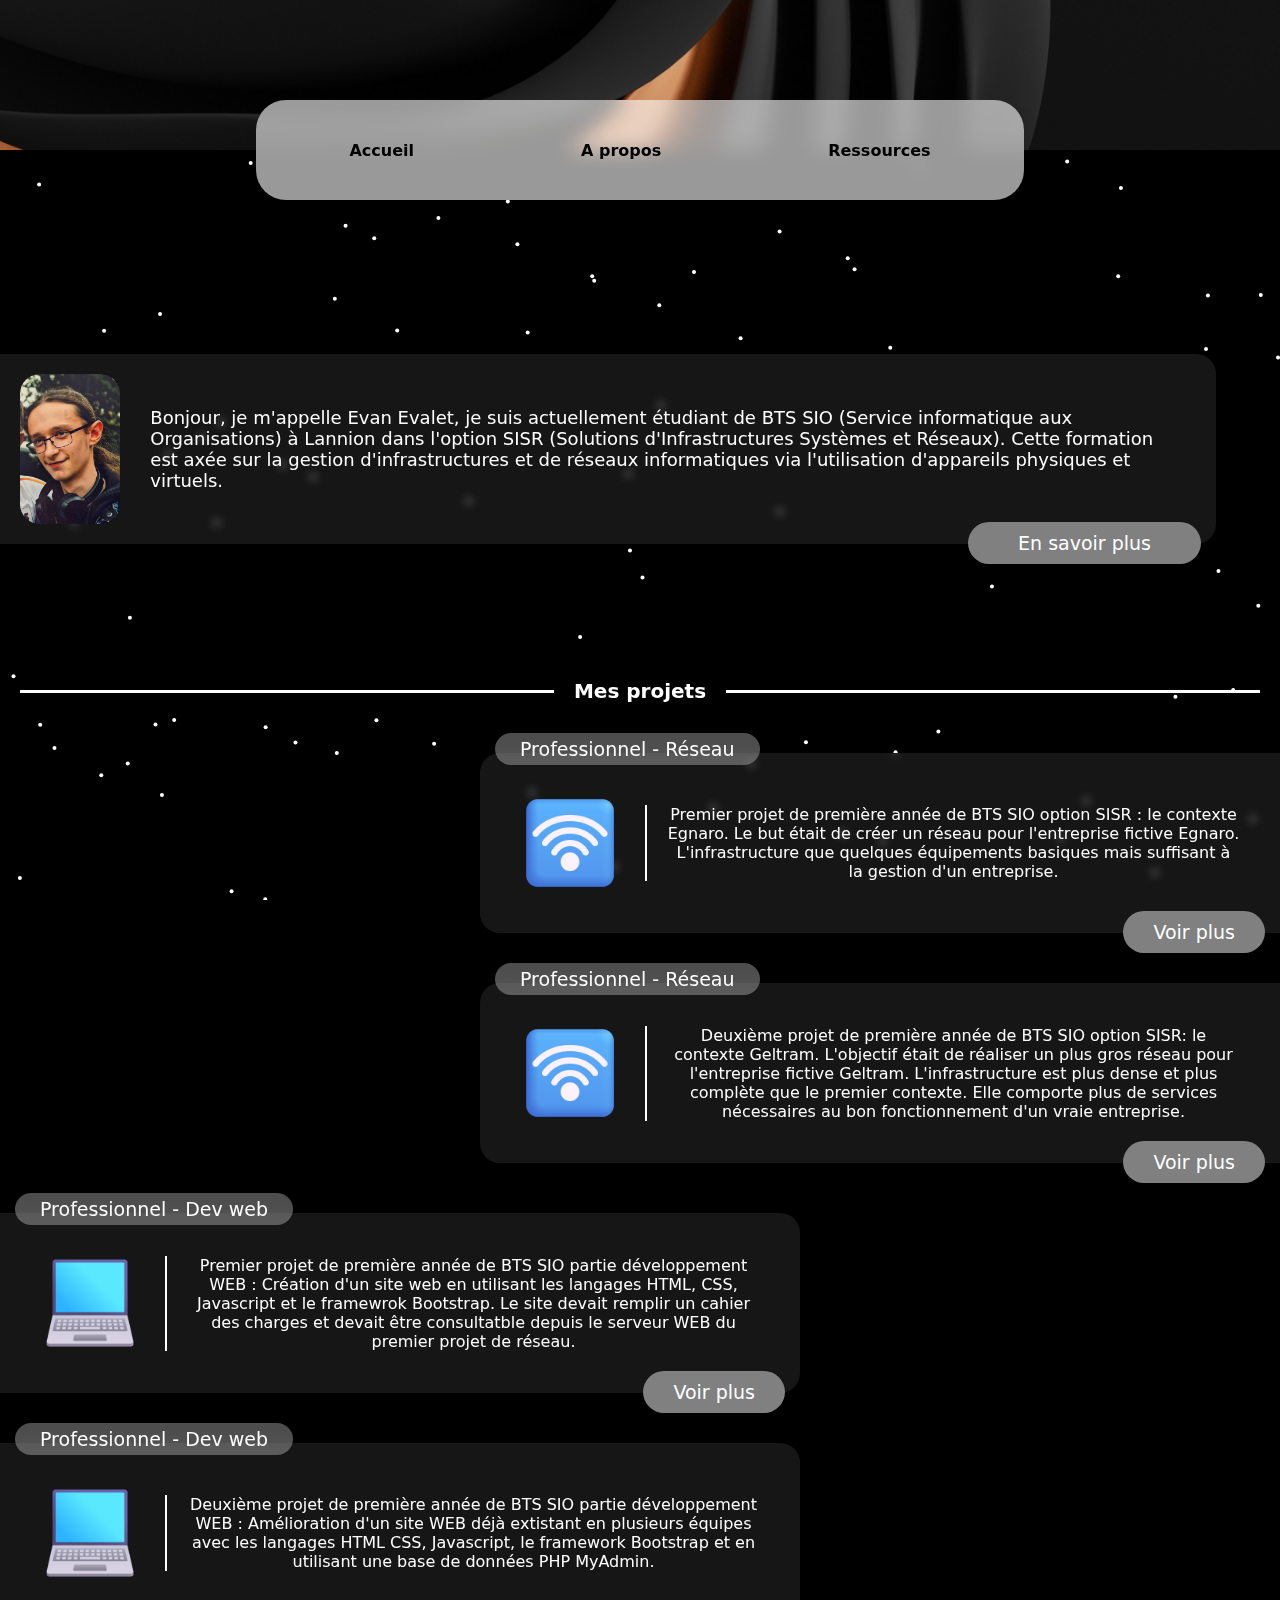
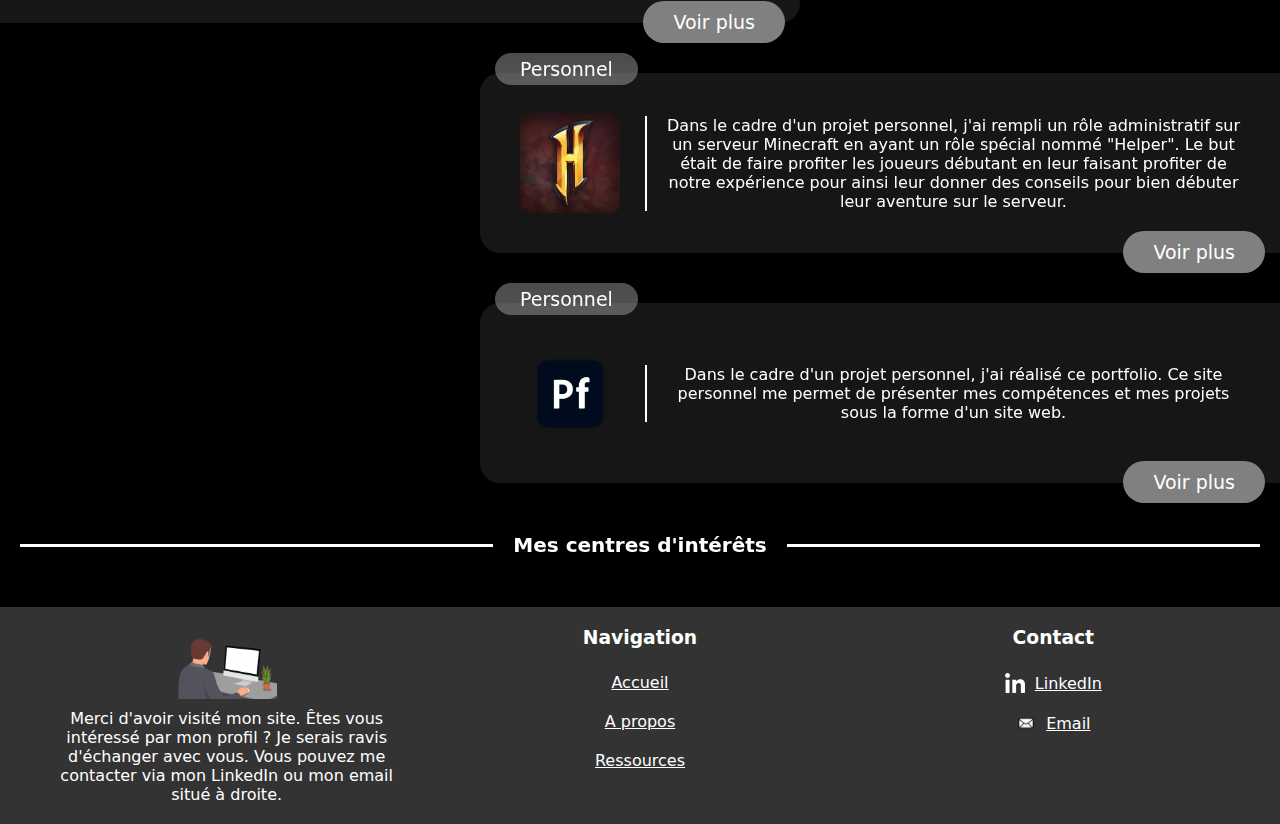
<file: index.html>
<!DOCTYPE html>
<html lang="fr">
<head>
    <meta charset="UTF-8">
    <meta name="viewport" content="width=device-width, initial-scale=1.0">
    <title>Evan Evalet - Portfolio</title>
    <link rel="stylesheet" href="./assets/css/styles.css">
    <link rel="icon" type="image/x-icon" href="./assets/images/favicon.png">
</head>
<body>
    <header>
        <img src="./assets/images/fondnoir.jpg" alt="Image en haut" class="header-image">
        <nav class="navbar">
            <div class="menu-icon">
                <span></span>
                <span></span>
                <span></span>
            </div>
            <ul>
                <li><a href="index.html">Accueil</a></li>
                <li><a href="apropos.html">A propos</a></li>
                <li><a href="ressources.html">Ressources</a></li>
            </ul>
        </nav>
    </header>

    <main>
        <section class="content">
            <img src="./assets/images/pfp.jpg" alt="Photo" class="photo">
            <div class="text-container">
                <p class="text-2">Bonjour, je m'appelle Evan Evalet, je suis actuellement étudiant de BTS SIO (Service informatique aux Organisations) à Lannion dans l'option SISR (Solutions d'Infrastructures Systèmes et Réseaux). Cette formation est axée sur la gestion d'infrastructures et de réseaux informatiques via l'utilisation d'appareils physiques et virtuels.
                </p>
                <p class="text-1">En savoir plus</p>
            </div>
        </section>
    </main>
    <div class="reseau">
    <section class="projects">
        <h2 class="projects-title">Mes projets</h2>
        <div class="project-card">
            <span class="category">Professionnel - Réseau</span>
            <div class="project-content">
                <img src="./assets/images/reseau.png" alt="Image réseau" class="project-img">
                <div class="project-info">
                    <div class="project-lines">
                        <p>Premier projet de première année de BTS SIO option SISR : le contexte Egnaro. Le but était de créer un réseau pour l'entreprise fictive Egnaro. L'infrastructure que quelques équipements basiques mais suffisant à la gestion d'un entreprise. </p>
                    </div>
                    <button class="project-btn">Voir plus</button>
                </div>
            </div>
        </div>
        <div class="reseau">
        <div class="project-card">
            <span class="category">Professionnel - Réseau</span>
            <div class="project-content">
                <img src="./assets/images/reseau.png" alt="Image réseau" class="project-img">
                <div class="project-info">
                    <div class="project-lines">
                    <p>Deuxième projet de première année de BTS SIO option SISR: le contexte Geltram. L'objectif était de réaliser un plus gros réseau pour l'entreprise fictive Geltram. L'infrastructure est plus dense et plus complète que le premier contexte. Elle comporte plus de services nécessaires au bon fonctionnement d'un vraie entreprise.</p>
                    </div>
                    <button class="project-btn">Voir plus</button>
                </div>
            </div>
        </div>
        <div class="dev-web">
        <div class="project-card">
            <span class="category">Professionnel - Dev web</span>
            <div class="project-content">
                <img src="./assets/images/pc.png" alt="Image dev web" class="project-img">
                <div class="project-info">
                    <div class="project-lines">
                        <p>Premier projet de première année de BTS SIO partie développement WEB : Création d'un site web en utilisant les langages HTML, CSS, Javascript et le framewrok Bootstrap. Le site devait remplir un cahier des charges et devait être consultatble depuis le serveur WEB du premier projet de réseau.</p>
                    </div>
                    <button class="project-btn">Voir plus</button>
                </div>
            </div>
        </div>
        </div>
        <div class="project-card">
            <span class="category">Professionnel - Dev web</span>
            <div class="project-content">
                <img src="./assets/images/pc.png" alt="Image dev web" class="project-img">
                <div class="project-info">
                    <div class="project-lines">
                        <p>Deuxième projet de première année de BTS SIO partie développement WEB : Amélioration d'un site WEB déjà extistant en plusieurs équipes avec les langages HTML CSS, Javascript, le framework Bootstrap et en utilisant une base de données PHP MyAdmin.</p>
                    </div>
                    <button class="project-btn">Voir plus</button>
                </div>
            </div>
        </div>
        <div class="reseau">
        <div class="project-card">
            <span class="category">Personnel</span>
            <div class="project-content">
                <img src="./assets/images/hypixel.jpg" alt="Image réseau" class="project-img">
                <div class="project-info">
                    <div class="project-lines">
                        <p>Dans le cadre d'un projet personnel, j'ai rempli un rôle administratif sur un serveur Minecraft en ayant un rôle spécial nommé "Helper". Le but était de faire profiter les joueurs débutant en leur faisant profiter de notre expérience pour ainsi leur donner des conseils pour bien débuter leur aventure sur le serveur.</p>
                    </div>
                    <button class="project-btn">Voir plus</button>
                </div>
            </div>
        </div>
        </div>
        <div class="reseau">
        <div class="project-card">
            <span class="category">Personnel</span>
            <div class="project-content">
                <img src="./assets/images/portfolio.png" alt="Image réseau" class="project-img">
                <div class="project-info">
                    <div class="project-lines">
                        <p>Dans le cadre d'un projet personnel, j'ai réalisé ce portfolio. Ce site personnel me permet de présenter mes compétences et mes projets sous la forme d'un site web.</p>
                    </div>
                    <button class="project-btn">Voir plus</button>
                </div>
            </div>
        </div>
        </div>
        <h2 class="projects-title">Mes centres d'intérêts</h2>
    </section>
    <script src="./assets/js/script.js"></script>
</body>
<footer>
    <div class="footer-section">
        <img src="./assets/images/test.png" alt="Logo">
        <p>Merci d'avoir visité mon site. Êtes vous intéressé par mon profil ? Je serais ravis d'échanger avec vous. Vous pouvez me contacter via mon LinkedIn ou mon email situé à droite.</p>
    </div>
    <div class="footer-section">
        <h3>Navigation</h3>
        <ul>
            <li><a href="index.html">Accueil</a></li>
            <li><a href="apropos.html">A propos</a></li>
            <li><a href="ressources.html">Ressources</a></li>
        </ul>
    </div>

    <div class="footer-section">
        <h3>Contact</h3>
        <ul>
            <li>
                <a href="https://www.linkedin.com/in/evan-evalet" target="_blank">
                    <div class="contact-item">
                        <img src="./assets/images/linkedin.png" alt="LinkedIn icon">
                        <span>LinkedIn</span>
                    </div>
                </a>
            </li>
            <li>
                <a href="mailto:eevalet.ledantec@gmail.com" target="_blank">
                    <div class="contact-item">
                        <img src="./assets/images/mail.png" alt="Email icon">
                        <span>Email</span>
                    </div>
                </a>
            </li>
        </ul>
    </div>     
</footer>
</html>
</file>
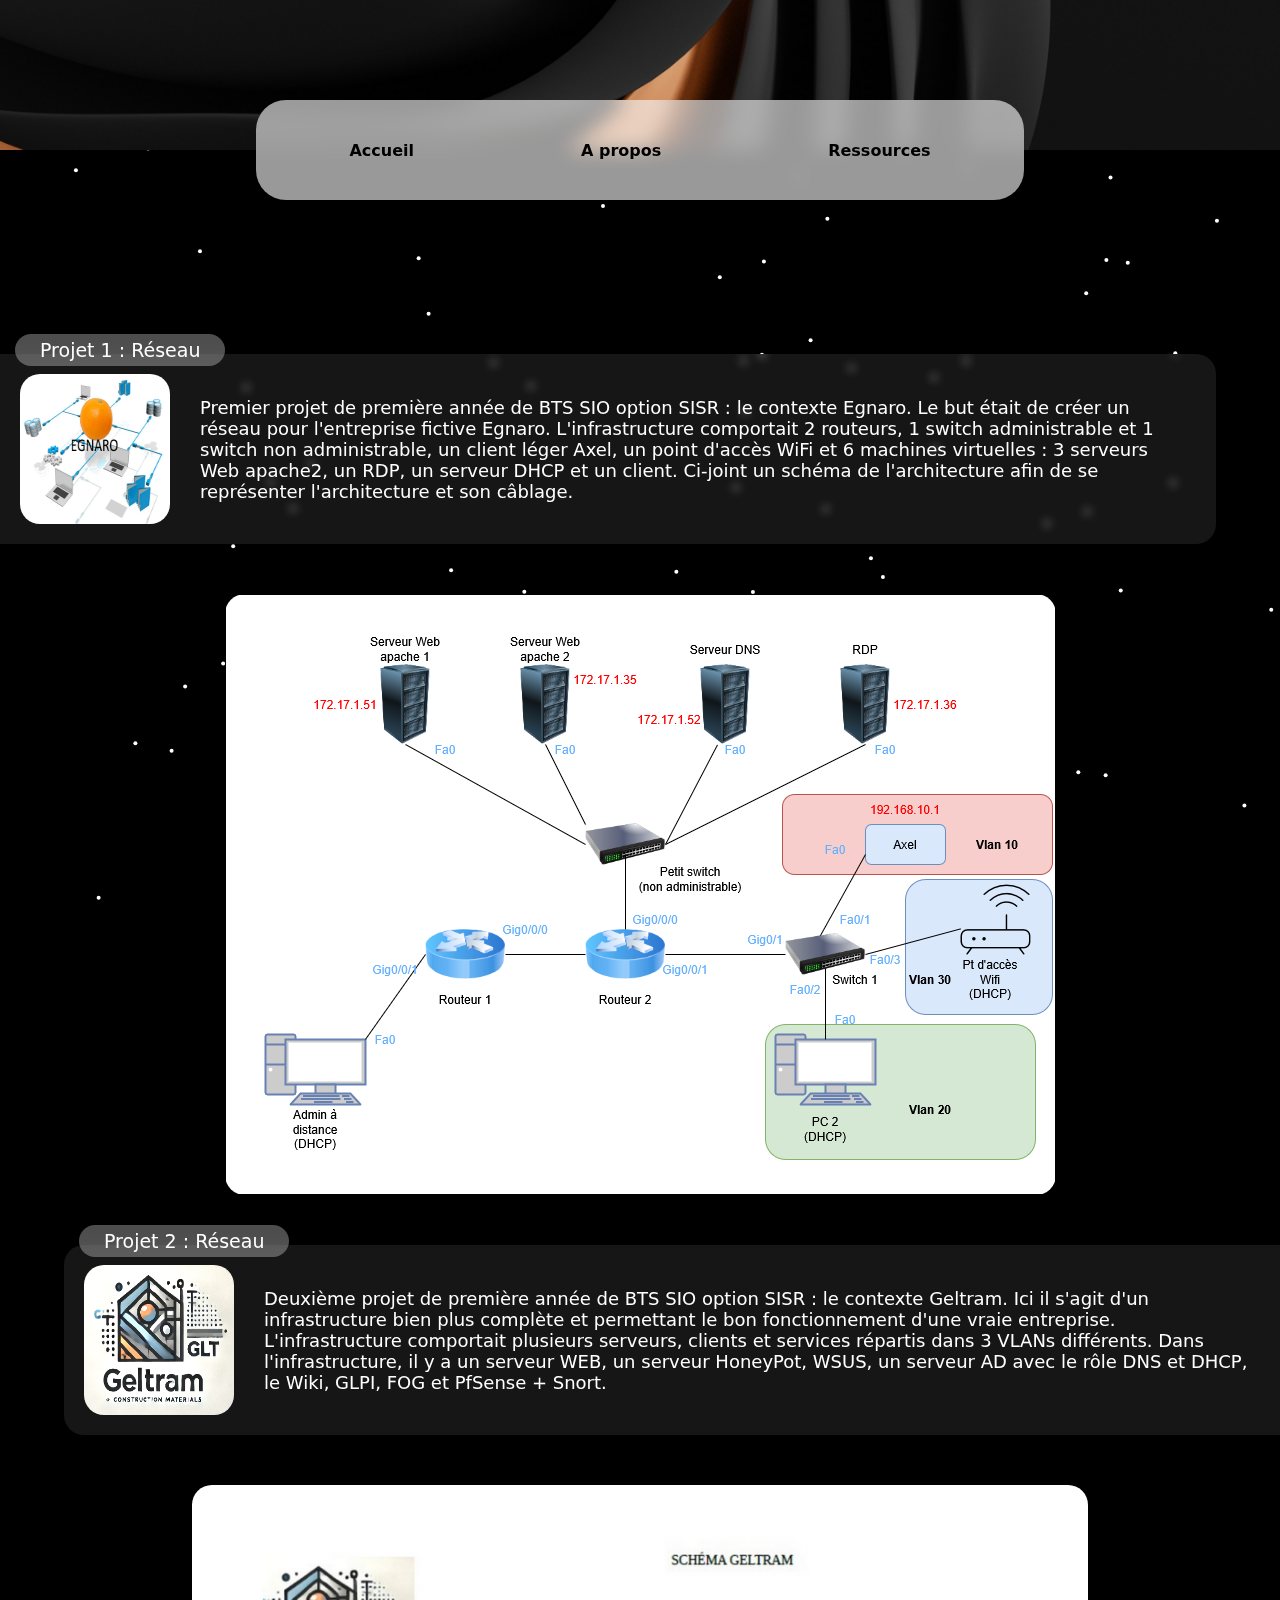
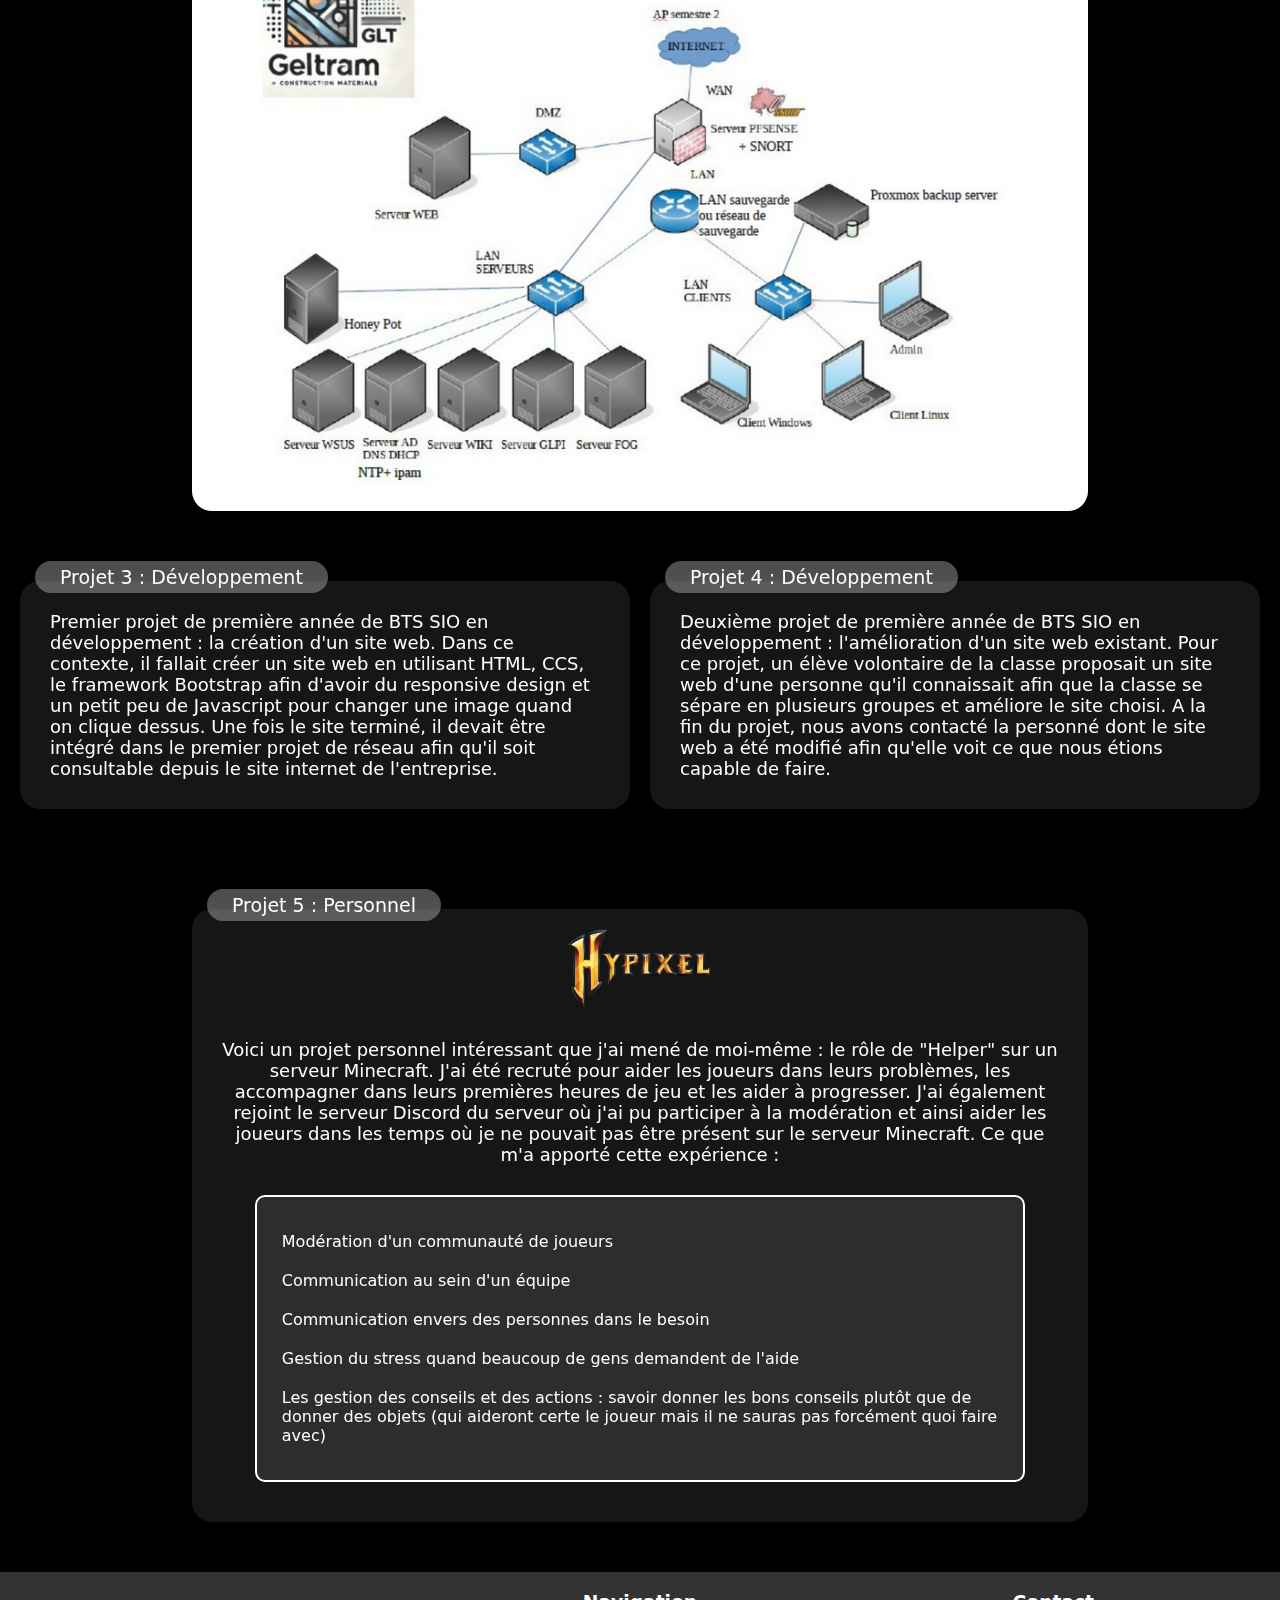
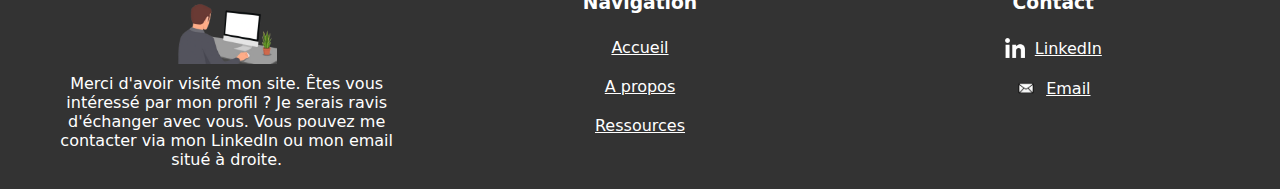
<file: ressources.html>
<!DOCTYPE html>
<html lang="fr">
<head>
    <meta charset="UTF-8">
    <meta name="viewport" content="width=device-width, initial-scale=1.0">
    <title>Portfolio</title>
    <link rel="stylesheet" href="./assets/css/stylesR.css">
    <link rel="icon" type="image/x-icon" href="./assets/images/favicon.png">
</head>
<body>
    <header>
        <img src="./assets/images/fondnoir.jpg" alt="Image en haut" class="header-image">
        <nav class="navbar">
            <div class="menu-icon">
                <span></span>
                <span></span>
                <span></span>
            </div>
            <ul>
                <li><a href="index.html">Accueil</a></li>
                <li><a href="#">A propos</a></li>
                <li><a href="ressources.html">Ressources</a></li>
            </ul>
        </nav>
    </header>

    <main>
        <section class="content">
            <span class="project-number">Projet 1 : Réseau</span>
            <img src="./assets/images/egnaro.png" alt="Photo" class="photo">
            <div class="text-container">
                <p class="text-2">Premier projet de première année de BTS SIO option SISR : le contexte Egnaro. Le but était de créer un réseau pour l'entreprise fictive Egnaro. L'infrastructure comportait 2 routeurs, 1 switch administrable et 1 switch non administrable, un client léger Axel, un point d'accès WiFi et 6 machines virtuelles : 3 serveurs Web apache2, un RDP, un serveur DHCP et un client. Ci-joint un schéma de l'architecture afin de se représenter l'architecture et son câblage.</p>
            </div>
        </section>
        <img src="./assets/images/p1.png" alt="Schéma architecture" style="display: block; margin: 20px auto; max-width: 70%; border-radius: 20px;">
    </section>
    <section class="content right-content">
        <span class="project-number">Projet 2 : Réseau</span>
        <img src="./assets/images/geltram.png" alt="Photo" class="photo">
        <div class="text-container">
            <p class="text-2">Deuxième projet de première année de BTS SIO option SISR : le contexte Geltram. Ici il s'agit d'un infrastructure bien plus complète et permettant le bon fonctionnement d'une vraie entreprise. L'infrastructure comportait plusieurs serveurs, clients et services répartis dans 3 VLANs différents. Dans l'infrastructure, il y a un serveur WEB, un serveur HoneyPot, WSUS, un serveur AD avec le rôle DNS et DHCP, le Wiki, GLPI, FOG et PfSense + Snort.</p>
        </div>
    </section>
    <img src="./assets/images/p2.png" alt="Schéma architecture 2" style="display: block; margin: 20px auto; max-width: 70%; border-radius: 20px;">
    <div class="projects-container">
        <section class="content project-box">
            <span class="project-number">Projet 3 : Développement</span>
            <div class="text-container">
                <p class="text-2">Premier projet de première année de BTS SIO en développement : la création d'un site web. Dans ce contexte, il fallait créer un site web en utilisant HTML, CCS, le framework Bootstrap afin d'avoir du responsive design et un petit peu de Javascript pour changer une image quand on clique dessus. Une fois le site terminé, il devait être intégré dans le premier projet de réseau afin qu'il soit consultable depuis le site internet de l'entreprise.</p>
            </div>
        </section>
    
        <section class="content project-box">
            <span class="project-number">Projet 4 : Développement</span>
            <div class="text-container">
                <p class="text-2">Deuxième projet de première année de BTS SIO en développement : l'amélioration d'un site web existant. Pour ce projet, un élève volontaire de la classe proposait un site web d'une personne qu'il connaissait afin que la classe se sépare en plusieurs groupes et améliore le site choisi. A la fin du projet, nous avons contacté la personné dont le site web a été modifié afin qu'elle voit ce que nous étions capable de faire.</p>
            </div>
        </section>
    </div>
    <section class="content centered-content">
        <img src="./assets/images/LogoHypixel.png" alt="Logo Hypixel" class="hypixel-logo">
        <span class="project-number">Projet 5 : Personnel</span>
        <div class="text-container">
            <p class="text-2">Voici un projet personnel intéressant que j'ai mené de moi-même : le rôle de "Helper" sur un serveur Minecraft. J'ai été recruté pour aider les joueurs dans leurs problèmes, les accompagner dans leurs premières heures de jeu et les aider à progresser. J'ai également rejoint le serveur Discord du serveur où j'ai pu participer à la modération et ainsi aider les joueurs dans les temps où je ne pouvait pas être présent sur le serveur Minecraft. Ce que m'a apporté cette expérience :</p>
            <div class="skills-container">
                <ul class="skills-list">
                    <li>Modération d'un communauté de joueurs</li>
                    <li>Communication au sein d'un équipe</li>
                    <li>Communication envers des personnes dans le besoin</li>
                    <li>Gestion du stress quand beaucoup de gens demandent de l'aide</li>
                    <li>Les gestion des conseils et des actions : savoir donner les bons conseils plutôt que de donner des objets (qui aideront certe le joueur mais il ne sauras pas forcément quoi faire avec)</li>
                </ul>
            </div>
        </div>
    </section>
    <script src="./assets/js/scriptR.js"></script>
</body>
<footer>
    <div class="footer-section">
        <img src="./assets/images/test.png" alt="Logo">
        <p>Merci d'avoir visité mon site. Êtes vous intéressé par mon profil ? Je serais ravis d'échanger avec vous. Vous pouvez me contacter via mon LinkedIn ou mon email situé à droite.</p>
    </div>
    <div class="footer-section">
        <h3>Navigation</h3>
        <ul>
            <li><a href="index.html">Accueil</a></li>
            <li><a href="apropos.html">A propos</a></li>
            <li><a href="ressources.html">Ressources</a></li>
        </ul>
    </div>

    <div class="footer-section">
        <h3>Contact</h3>
        <ul>
            <li>
                <a href="https://www.linkedin.com/in/evan-evalet" target="_blank">
                    <div class="contact-item">
                        <img src="./assets/images/linkedin.png" alt="LinkedIn icon">
                        <span>LinkedIn</span>
                    </div>
                </a>
            </li>
            <li>
                <a href="mailto:eevalet.ledantec@gmail.com" target="_blank">
                    <div class="contact-item">
                        <img src="./assets/images/mail.png" alt="Email icon">
                        <span>Email</span>
                    </div>
                </a>
            </li>
        </ul>
    </div>     
</footer>
</html>
</file>
<file: assets/css/styles.css>
* {
    margin: 0;
    padding: 0;
    box-sizing: border-box;
    font-family: system-ui, -apple-system, BlinkMacSystemFont, 'Segoe UI', Roboto, Oxygen, Ubuntu, Cantarell, 'Open Sans', 'Helvetica Neue', sans-serif;
}

canvas {
    position: fixed;
    top: 0;
    left: 0;
    z-index: -1;
    pointer-events: none;
}

body {
    background: black;
    color: white;
    margin: 0;
    overflow-x: hidden;
    position: relative;
}

.header-image {
    width: 100%;
    height: 150px;
    object-fit: cover;
}

.navbar {
    position: fixed;
    top: 100px;
    left: 50%;
    transform: translateX(-50%);
    width: 60%;
    background: rgba(255, 255, 255, 0.6);
    backdrop-filter: blur(10px);
    padding: 10px;
    border-radius: 30px;
    display: flex;
    justify-content: center;
    align-items: center;
    height: 100px;
    transition: all 0.3s ease;
    z-index: 1000;
    transition: all 0.5s cubic-bezier(0.4, 0, 0.2, 1);
    z-index: 1000;
}
.navbar.expanded {
    background: rgba(255, 255, 255, 0.6);
    backdrop-filter: blur(10px);
}

.navbar.collapsed {
    width: 60px;
    height: 60px;
    left: 30px;
    transform: translateX(0);
    cursor: pointer;
    background: rgba(255, 255, 255, 0.6);
    backdrop-filter: blur(10px);
    border-radius: 50%;
    display: flex;
    align-items: center;
    justify-content: center;
}

.navbar.collapsed.active {
    width: 60%;
    background: rgba(255, 255, 255, 0.6);
    backdrop-filter: blur(10px);
}

.menu-icon span {
    width: 100%;
    height: 3px;
    background: #333;
    border-radius: 3px;
}

.navbar ul {
    list-style: none;
    display: flex;
    justify-content: space-around;
    width: 100%;
    padding: 0;
    transition: opacity 0.5s cubic-bezier(0.4, 0, 0.2, 1);
}

.navbar.collapsed ul {
    opacity: 0;
    pointer-events: none;
}

.menu-icon {
    display: none;
    width: 30px;
    height: 20px;
    flex-direction: column;
    justify-content: space-between;
    margin: auto;
}

.navbar.collapsed .menu-icon {
    display: block;
    width: 24px;
    margin-left: 39px;
    margin-top: 5px;
}

.menu-icon span {
    display: block;
    width: 24px;
    height: 3px;
    background: #333;
    margin: 5px 0;
    border-radius: 3px;
}

.navbar ul li {
    display: inline;
    align-items: center;
    height: 100%;
}

.navbar ul li a {
    text-decoration: none;
    color: black;
    font-weight: bold;
    padding: 10px 20px;
}

.content {
    display: flex;
    justify-content: center;
    align-items: center;
    margin: 200px 0 135px 0;
    background: rgba(211, 211, 211, 0.1);
    backdrop-filter: blur(5px);
    width: 95%;
    padding: 20px;
    border-radius: 0 20px 20px 0;
    margin-right: auto;
    position: relative;
}

.photo {
    width: 150px;
    height: 150px;
    border-radius: 20px;
    margin-right: 20px;
}

.text-container {
    display: flex;
    flex-direction: column;
    align-items: center;
    color:white
}

.text-2 {
    font-size: 18px;
    padding: 10px;
    border-radius: 10px;
}

.text-1 {
    font-size: 19px;
    background: gray;
    color: white;
    padding: 10px 50px;
    border-radius: 50px;
    position: absolute;
    bottom: -20px;
    right: 15px;
    cursor: pointer;
}

.projects {
    text-align: center;
    margin: 50px auto;
    width: 100%;
}

.projects-title {
    font-size: 20px;
    font-weight: bold;
    display: flex;
    align-items: center;
    justify-content: center;
    gap: 20px;
    padding: 0 20px;
    color: white;
}

.projects-title, 
.project-lines p,
.project-card {
    color: white;
    position: relative;
    z-index: 1;
}

.project-card {
    background: rgba(211, 211, 211, 0.1);
    backdrop-filter: blur(5px);
    padding: 40px;
    border-radius: 15px;
    margin: 50px auto;
    position: relative;
    width: 95%;
    max-width: 800px;
}

.project-card:nth-child(-n+3) {
    border-radius: 20px 0 0 20px;
    margin-left: auto;
    margin-right: 0;
}

.project-card:nth-last-child(-n+1) {
    border-radius: 0 20px 20px 0;
    margin-right: auto;
    margin-left: 0;
}

.project-card:nth-child(-n+2) {
    border-radius: 20px 0 0 20px;
    margin-left: auto;
    margin-right: 0;
}

.project-card:nth-child(n+3):nth-child(-n+4) {
    border-radius: 0 20px 20px 0;
    margin-right: auto;
    margin-left: 0;
}

.project-card:nth-child(5) {
    border-radius: 0 20px 20px 0;
    margin-right: auto;
    margin-left: 0;
}

.reseau .project-card {
    border-radius: 20px 0 0 20px;
    margin-left: auto;
    margin-right: 0;
    margin-top: 50px;
    margin-bottom: 50px;
}

.dev-web .project-card {
    border-radius: 0 20px 20px 0;
    margin-right: auto;
    margin-left: 0;
    margin-top: 50px;
    margin-bottom: 50px;
}

.projects-title::before,
.projects-title::after {
    content: "";
    flex: 1;
    height: 3px;
    background-color: white;
}

.category {
    background: rgba(128, 128, 128, 0.6);
    backdrop-filter: blur(10px);
    color: white;
    padding: 5px 25px;
    font-size: 19px;
    border-radius: 50px;
    position: absolute;
    top: -20px;
    left: 15px;
}

.project-content {
    display: flex;
    align-items: center;
    gap: 15px;
}

.project-img {
    width: 100px;
    height: 100px;
    border-radius: 10px;
}

.project-info {
    backdrop-filter: none;
}

.project-lines {
    border-left: 2px solid white;
    padding-left: 20px;
    margin-left: 10px;
}

.line {
    width: 100%;
    height: 5px;
    background: white;
    border-radius: 5px;
}

.project-btn {
    font-size: 19px;
    background: gray;
    color: white;
    border: none;
    padding: 10px 30px;
    border-radius: 50px;
    cursor: pointer;
    position: absolute;
    bottom: -20px;
    right: 15px;
}

footer {
    background-color: #333333;
    color: white;
    display: flex;
    justify-content: space-around;
    padding: 20px;
}

.footer-section {
    text-align: center;
    flex: 1;
    padding: 0 20px;
    display: flex;
    flex-direction: column;
    align-items: center;
}

.footer-section h3 {
    margin-bottom: 15px;
}

.footer-section:first-child {
    text-align: center;
}

.footer-section:first-child img {
    width: 100px;
    height: auto;
    margin-bottom: 10px;
}

.footer-section ul {
    list-style: none;
    padding: 0;
    width: 100%;
    display: flex;
    flex-direction: column;
    align-items: center;
}

.footer-section ul li {
    margin: 10px 0;
}

.footer-section a {
    color: white;
    text-decoration: underline;
}

.footer-section a:hover {
    color: #cccccc;
    text-decoration: underline;
}

.contact-item {
    display: flex;
    align-items: center;
    gap: 10px;
}

.contact-item img {
    width: 20px;
    height: 20px;
}

.contact-item span {
    vertical-align: middle;
}
</file>
<file: assets/css/stylesR.css>
* {
    margin: 0;
    padding: 0;
    box-sizing: border-box;
    font-family: system-ui, -apple-system, BlinkMacSystemFont, 'Segoe UI', Roboto, Oxygen, Ubuntu, Cantarell, 'Open Sans', 'Helvetica Neue', sans-serif;
}

canvas {
    position: fixed;
    top: 0;
    left: 0;
    z-index: -1;
    pointer-events: none;
}

body {
    background: black;
    color: white;
    margin: 0;
    overflow-x: hidden;
    position: relative;
}

.header-image {
    width: 100%;
    height: 150px;
    object-fit: cover;
}

.navbar {
    position: fixed;
    top: 100px;
    left: 50%;
    transform: translateX(-50%);
    width: 60%;
    background: rgba(255, 255, 255, 0.6);
    backdrop-filter: blur(10px);
    padding: 10px;
    border-radius: 30px;
    display: flex;
    justify-content: center;
    align-items: center;
    height: 100px;
    transition: all 0.3s ease;
    z-index: 1000;
    transition: all 0.5s cubic-bezier(0.4, 0, 0.2, 1);
    z-index: 1000;
}
.navbar.expanded {
    background: rgba(255, 255, 255, 0.6);
    backdrop-filter: blur(10px);
}

.navbar.collapsed {
    width: 60px;
    height: 60px;
    left: 30px;
    transform: translateX(0);
    cursor: pointer;
    background: rgba(255, 255, 255, 0.6);
    backdrop-filter: blur(10px);
    border-radius: 50%;
    display: flex;
    align-items: center;
    justify-content: center;
}

.navbar.collapsed.active {
    width: 60%;
    background: rgba(255, 255, 255, 0.6);
    backdrop-filter: blur(10px);
}

.menu-icon span {
    width: 100%;
    height: 3px;
    background: #333;
    border-radius: 3px;
}

.navbar ul {
    list-style: none;
    display: flex;
    justify-content: space-around;
    width: 100%;
    padding: 0;
    transition: opacity 0.5s cubic-bezier(0.4, 0, 0.2, 1);
}

.navbar.collapsed ul {
    opacity: 0;
    pointer-events: none;
}

.menu-icon {
    display: none;
    width: 30px;
    height: 20px;
    flex-direction: column;
    justify-content: space-between;
    margin: auto;
}

.navbar.collapsed .menu-icon {
    display: block;
    width: 24px;
    margin-left: 39px;
    margin-top: 5px;
}

.menu-icon span {
    display: block;
    width: 24px;
    height: 3px;
    background: #333;
    margin: 5px 0;
    border-radius: 3px;
}

.navbar ul li {
    display: inline;
    align-items: center;
    height: 100%;
}

.navbar ul li a {
    text-decoration: none;
    color: black;
    font-weight: bold;
    padding: 10px 20px;
}

.content {
    display: flex;
    justify-content: center;
    align-items: center;
    margin: 200px 0 135px 0;
    margin-bottom: 50px;
    background: rgba(211, 211, 211, 0.1);
    backdrop-filter: blur(5px);
    width: 95%;
    padding: 20px;
    border-radius: 0 20px 20px 0;
    margin-right: auto;
    position: relative;
}
.photo {
    width: 150px;
    height: 150px;
    border-radius: 20px;
    margin-right: 20px;
}

.text-container {
    display: flex;
    flex-direction: column;
    align-items: center;
    color:black
}

.text-2 {
    font-size: 18px;
    color: white;
    padding: 10px;
    border-radius: 10px;
}

text-1 {
    display: none;
}


.project-number {
    font-size: 19px;
    background: rgba(128, 128, 128, 0.6);
    backdrop-filter: blur(10px);
    color: white;
    padding: 5px 25px;
    border-radius: 50px;
    position: absolute;
    top: -20px;
    left: 15px;
}

footer {
    background-color: #333333;
    color: white;
    display: flex;
    justify-content: space-around;
    padding: 20px;
}

.footer-section {
    text-align: center;
    flex: 1;
    padding: 0 20px;
    display: flex;
    flex-direction: column;
    align-items: center;
}

.footer-section h3 {
    margin-bottom: 15px;
}

.footer-section:first-child {
    text-align: center;
}

.footer-section:first-child img {
    width: 100px;
    height: auto;
    margin-bottom: 10px;
}

.footer-section ul {
    list-style: none;
    padding: 0;
    width: 100%;
    display: flex;
    flex-direction: column;
    align-items: center;
}

.footer-section ul li {
    margin: 10px 0;
}

.footer-section a {
    color: white;
    text-decoration: underline;
}

.footer-section a:hover {
    color: #cccccc;
    text-decoration: underline;
}

.contact-item {
    display: flex;
    align-items: center;
    gap: 10px;
}

.contact-item img {
    width: 20px;
    height: 20px;
}

.contact-item span {
    vertical-align: middle;
}

.right-content {
    margin-left: auto;
    margin-right: 0;
    border-radius: 20px 0 0 20px;
    margin-top: 50px;
}

.projects-container {
    display: flex;
    gap: 20px;
    margin: -150px 20px 20px 20px;
    justify-content: center;
}

.project-box {
    flex: 1;
    width: 45%;
    border-radius: 20px;
}

.centered-content {
    width: 70%;
    margin: 50px auto;
    border-radius: 20px;
    background: rgba(211, 211, 211, 0.1);
    backdrop-filter: blur(5px);
    position: relative;
    display: flex;
    flex-direction: column;
    justify-content: center;
    align-items: center;
    padding: 20px;
}

.centered-content .text-container {
    text-align: center;
    width: 100%;
}

.centered-content .text-2 ul {
    color: white;
    list-style-position: inside;
    margin-top: 15px;
    text-align: left;
    display: inline-block;
}

.hypixel-logo {
    width: 150px;
    height: auto;
    border-radius: 10px;
    margin-bottom: 20px;
}

.skills-container {
    width: 90%;
    margin: 20px auto;
    padding: 20px;
    border: 2px solid white;
    border-radius: 10px;
    background-color: rgba(255, 255, 255, 0.1);
}

.skills-list {
    list-style: none;
    padding: 0;
    margin: 0;
}

.skills-list li {
    color: white;
    margin: 10px 0;
    padding: 5px;
    text-align: left;
}
</file>
